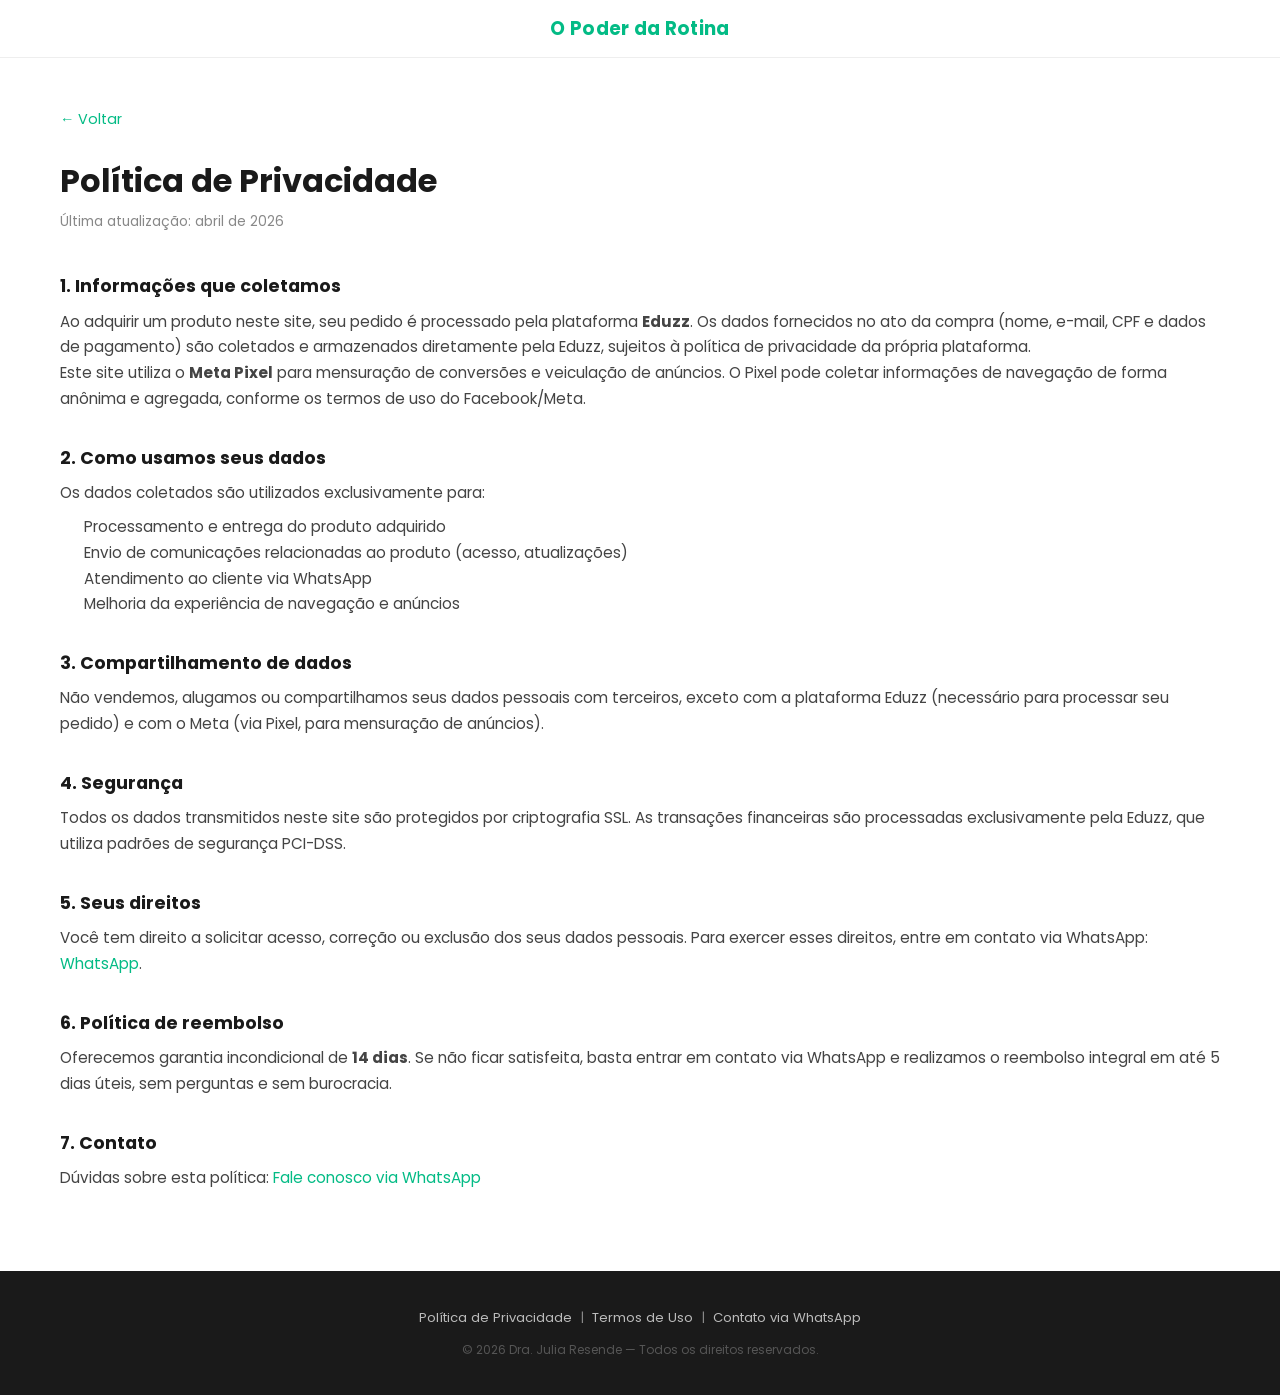
<file: politica-de-privacidade.html>
<!DOCTYPE html>
<html lang="pt-BR">
<head>
  <meta charset="UTF-8">
  <meta name="viewport" content="width=device-width, initial-scale=1.0">
  <title>Política de Privacidade — O Poder da Rotina</title>
  <link rel="icon" type="image/png" href="assets/favicon.png">
  <link rel="stylesheet" href="css/style.css">
</head>
<body>

  <header class="header">
    <div class="container header__inner">
      <span class="header__logo-text">O Poder da Rotina</span>
    </div>
  </header>

  <main>
    <section class="legal-page">
      <div class="container">
        <a href="index.html" class="legal-page__back">← Voltar</a>
        <h1 class="legal-page__title">Política de Privacidade</h1>
        <p class="legal-page__updated">Última atualização: abril de 2026</p>

        <div class="legal-page__body">

          <h2>1. Informações que coletamos</h2>
          <p>Ao adquirir um produto neste site, seu pedido é processado pela plataforma <strong>Eduzz</strong>. Os dados fornecidos no ato da compra (nome, e-mail, CPF e dados de pagamento) são coletados e armazenados diretamente pela Eduzz, sujeitos à política de privacidade da própria plataforma.</p>
          <p>Este site utiliza o <strong>Meta Pixel</strong> para mensuração de conversões e veiculação de anúncios. O Pixel pode coletar informações de navegação de forma anônima e agregada, conforme os termos de uso do Facebook/Meta.</p>

          <h2>2. Como usamos seus dados</h2>
          <p>Os dados coletados são utilizados exclusivamente para:</p>
          <ul>
            <li>Processamento e entrega do produto adquirido</li>
            <li>Envio de comunicações relacionadas ao produto (acesso, atualizações)</li>
            <li>Atendimento ao cliente via WhatsApp</li>
            <li>Melhoria da experiência de navegação e anúncios</li>
          </ul>

          <h2>3. Compartilhamento de dados</h2>
          <p>Não vendemos, alugamos ou compartilhamos seus dados pessoais com terceiros, exceto com a plataforma Eduzz (necessário para processar seu pedido) e com o Meta (via Pixel, para mensuração de anúncios).</p>

          <h2>4. Segurança</h2>
          <p>Todos os dados transmitidos neste site são protegidos por criptografia SSL. As transações financeiras são processadas exclusivamente pela Eduzz, que utiliza padrões de segurança PCI-DSS.</p>

          <h2>5. Seus direitos</h2>
          <p>Você tem direito a solicitar acesso, correção ou exclusão dos seus dados pessoais. Para exercer esses direitos, entre em contato via WhatsApp: <a href="https://wa.me/5537999996699">WhatsApp</a>.</p>

          <h2>6. Política de reembolso</h2>
          <p>Oferecemos garantia incondicional de <strong>14 dias</strong>. Se não ficar satisfeita, basta entrar em contato via WhatsApp e realizamos o reembolso integral em até 5 dias úteis, sem perguntas e sem burocracia.</p>

          <h2>7. Contato</h2>
          <p>Dúvidas sobre esta política: <a href="https://wa.me/5537999996699">Fale conosco via WhatsApp</a></p>

        </div>
      </div>
    </section>
  </main>

  <footer class="footer">
    <div class="container">
      <p class="footer__links">
        <a href="politica-de-privacidade.html">Política de Privacidade</a>
        &nbsp;|&nbsp;
        <a href="termos-de-uso.html">Termos de Uso</a>
        &nbsp;|&nbsp;
        <a href="https://wa.me/5537999996699" target="_blank" rel="noopener">Contato via WhatsApp</a>
      </p>
      <p class="footer__copy">© 2026 Dra. Julia Resende — Todos os direitos reservados.</p>
    </div>
  </footer>

</body>
</html>
</file>
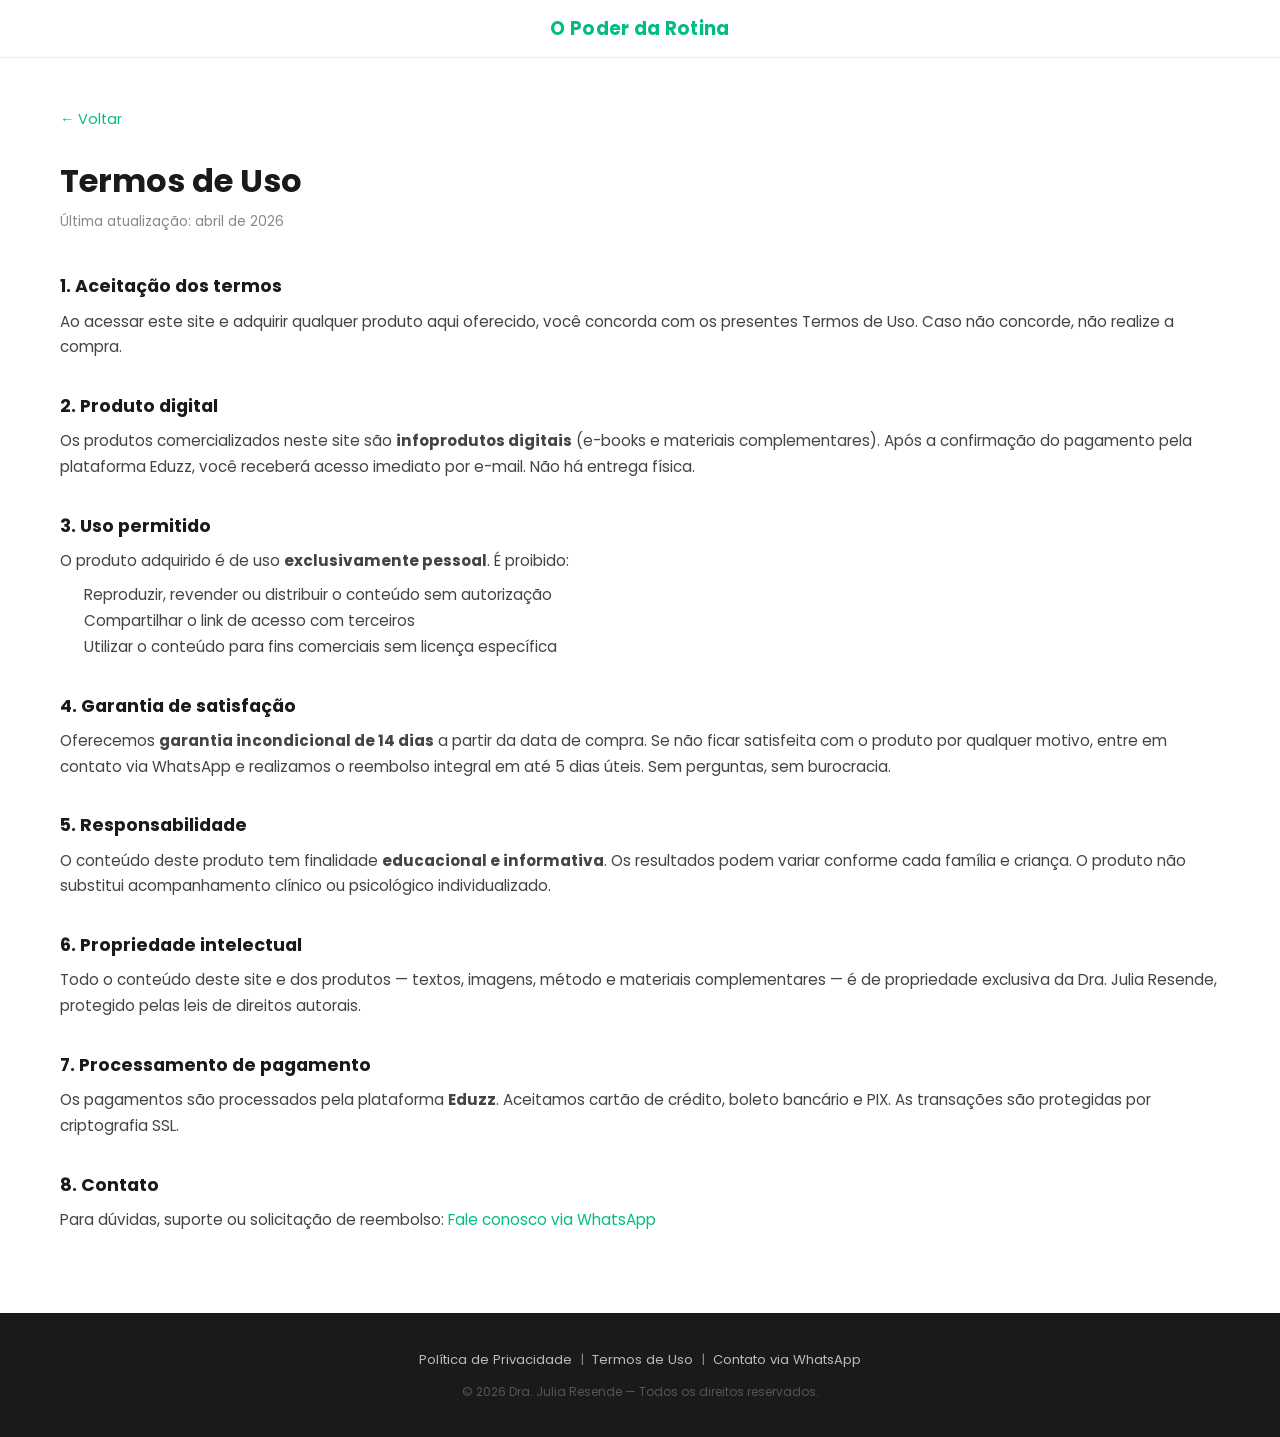
<file: termos-de-uso.html>
<!DOCTYPE html>
<html lang="pt-BR">
<head>
  <meta charset="UTF-8">
  <meta name="viewport" content="width=device-width, initial-scale=1.0">
  <title>Termos de Uso — O Poder da Rotina</title>
  <link rel="icon" type="image/png" href="assets/favicon.png">
  <link rel="stylesheet" href="css/style.css">
</head>
<body>

  <header class="header">
    <div class="container header__inner">
      <span class="header__logo-text">O Poder da Rotina</span>
    </div>
  </header>

  <main>
    <section class="legal-page">
      <div class="container">
        <a href="index.html" class="legal-page__back">← Voltar</a>
        <h1 class="legal-page__title">Termos de Uso</h1>
        <p class="legal-page__updated">Última atualização: abril de 2026</p>

        <div class="legal-page__body">

          <h2>1. Aceitação dos termos</h2>
          <p>Ao acessar este site e adquirir qualquer produto aqui oferecido, você concorda com os presentes Termos de Uso. Caso não concorde, não realize a compra.</p>

          <h2>2. Produto digital</h2>
          <p>Os produtos comercializados neste site são <strong>infoprodutos digitais</strong> (e-books e materiais complementares). Após a confirmação do pagamento pela plataforma Eduzz, você receberá acesso imediato por e-mail. Não há entrega física.</p>

          <h2>3. Uso permitido</h2>
          <p>O produto adquirido é de uso <strong>exclusivamente pessoal</strong>. É proibido:</p>
          <ul>
            <li>Reproduzir, revender ou distribuir o conteúdo sem autorização</li>
            <li>Compartilhar o link de acesso com terceiros</li>
            <li>Utilizar o conteúdo para fins comerciais sem licença específica</li>
          </ul>

          <h2>4. Garantia de satisfação</h2>
          <p>Oferecemos <strong>garantia incondicional de 14 dias</strong> a partir da data de compra. Se não ficar satisfeita com o produto por qualquer motivo, entre em contato via WhatsApp e realizamos o reembolso integral em até 5 dias úteis. Sem perguntas, sem burocracia.</p>

          <h2>5. Responsabilidade</h2>
          <p>O conteúdo deste produto tem finalidade <strong>educacional e informativa</strong>. Os resultados podem variar conforme cada família e criança. O produto não substitui acompanhamento clínico ou psicológico individualizado.</p>

          <h2>6. Propriedade intelectual</h2>
          <p>Todo o conteúdo deste site e dos produtos — textos, imagens, método e materiais complementares — é de propriedade exclusiva da Dra. Julia Resende, protegido pelas leis de direitos autorais.</p>

          <h2>7. Processamento de pagamento</h2>
          <p>Os pagamentos são processados pela plataforma <strong>Eduzz</strong>. Aceitamos cartão de crédito, boleto bancário e PIX. As transações são protegidas por criptografia SSL.</p>

          <h2>8. Contato</h2>
          <p>Para dúvidas, suporte ou solicitação de reembolso: <a href="https://wa.me/5537999996699">Fale conosco via WhatsApp</a></p>

        </div>
      </div>
    </section>
  </main>

  <footer class="footer">
    <div class="container">
      <p class="footer__links">
        <a href="politica-de-privacidade.html">Política de Privacidade</a>
        &nbsp;|&nbsp;
        <a href="termos-de-uso.html">Termos de Uso</a>
        &nbsp;|&nbsp;
        <a href="https://wa.me/5537999996699" target="_blank" rel="noopener">Contato via WhatsApp</a>
      </p>
      <p class="footer__copy">© 2026 Dra. Julia Resende — Todos os direitos reservados.</p>
    </div>
  </footer>

</body>
</html>
</file>
<file: css/style.css>
/* ============================================================
   O Poder da Rotina — Dra. Julia Resende
   CSS Mobile-First | v2.0 (revisado)
   ============================================================ */

/* ------------------------------------------------------------
   1. RESET + VARIABLES
   ------------------------------------------------------------ */
*, *::before, *::after {
  box-sizing: border-box;
  margin: 0;
  padding: 0;
}

:root {
  --verde: #03bb85;
  --verde-escuro: #029e70;
  --verde-claro: #f0fdf9;
  --verde-borda: #b2f0de;
  --branco: #ffffff;
  --texto: #1a1a1a;
  --texto-sec: #555555;
  --texto-claro: #999999;
  --fundo: #f7f7f7;
  --sombra: 0 2px 16px rgba(0,0,0,0.07);
  --sombra-card: 0 6px 28px rgba(0,0,0,0.10);
  --sombra-combo: 0 8px 40px rgba(3,187,133,0.22);
  --fonte: 'Poppins', sans-serif;
  --raio: 12px;
  --raio-lg: 20px;
}

html { scroll-behavior: smooth; }

body {
  font-family: var(--fonte);
  font-size: 16px;
  line-height: 1.6;
  color: var(--texto);
  background: var(--branco);
  overflow-x: hidden;
}

img { max-width: 100%; height: auto; display: block; }
a { color: inherit; text-decoration: none; }
ul, ol { list-style: none; }
button { cursor: pointer; font-family: var(--fonte); border: none; background: none; }

/* ------------------------------------------------------------
   2. FONTES
   ------------------------------------------------------------ */
@font-face {
  font-family: 'Poppins';
  src: url('../assets/fonts/Poppins-Regular.ttf') format('truetype');
  font-weight: 400; font-display: swap;
}
@font-face {
  font-family: 'Poppins';
  src: url('../assets/fonts/Poppins-SemiBold.ttf') format('truetype');
  font-weight: 600; font-display: swap;
}
@font-face {
  font-family: 'Poppins';
  src: url('../assets/fonts/Poppins-Bold.ttf') format('truetype');
  font-weight: 700; font-display: swap;
}

/* ------------------------------------------------------------
   3. UTILITÁRIOS
   ------------------------------------------------------------ */
.container {
  width: 100%;
  max-width: 1200px;
  margin: 0 auto;
  padding: 0 20px;
}

.section__title {
  font-size: 1.65rem;
  font-weight: 700;
  color: var(--texto);
  text-align: center;
  margin-bottom: 12px;
  line-height: 1.3;
}

.section__subtitle {
  font-size: 1rem;
  color: var(--texto-sec);
  text-align: center;
  margin-bottom: 40px;
}

/* ------------------------------------------------------------
   4. BOTÕES
   ------------------------------------------------------------ */
.btn {
  display: inline-block;
  padding: 15px 28px;
  border-radius: 50px;
  font-weight: 700;
  font-size: 0.92rem;
  text-align: center;
  letter-spacing: 0.4px;
  transition: transform 0.25s, box-shadow 0.25s, background 0.25s;
}

.btn--primary {
  background: var(--verde);
  color: var(--branco);
  box-shadow: 0 4px 18px rgba(3,187,133,0.38);
}
.btn--primary:hover {
  background: var(--verde-escuro);
  transform: translateY(-2px);
  box-shadow: 0 6px 22px rgba(3,187,133,0.48);
}

.btn--secondary {
  background: transparent;
  color: var(--texto-sec);
  border: 2px solid #ddd;
  font-size: 0.88rem;
}
.btn--secondary:hover {
  border-color: var(--verde);
  color: var(--verde);
}

.btn--large  { padding: 18px 36px; font-size: 1rem; }
.btn--full   { width: 100%; }

/* ------------------------------------------------------------
   5. HEADER
   ------------------------------------------------------------ */
.header {
  background: var(--branco);
  border-bottom: 1px solid #eee;
  padding: 14px 0;
  position: sticky;
  top: 0;
  z-index: 100;
}

.header__inner {
  display: flex;
  justify-content: center;
}

.header__logo-text {
  font-size: 1.15rem;
  font-weight: 700;
  color: var(--verde);
  letter-spacing: 0.3px;
}

/* ------------------------------------------------------------
   6. HERO
   ------------------------------------------------------------ */
.hero {
  background: linear-gradient(140deg, var(--verde-claro) 0%, #ffffff 60%);
  padding: 48px 0 0;
  overflow: hidden;
}

.hero__content {
  display: flex;
  flex-direction: column;
  align-items: center;
}

.hero__text {
  text-align: center;
  padding-bottom: 36px;
  width: 100%;
}

.hero__tag {
  display: inline-block;
  font-size: 0.78rem;
  font-weight: 600;
  color: var(--verde);
  background: var(--verde-claro);
  border: 1px solid var(--verde-borda);
  border-radius: 50px;
  padding: 5px 16px;
  margin-bottom: 20px;
  letter-spacing: 0.3px;
}

.hero__headline {
  font-size: 1.8rem;
  font-weight: 700;
  color: var(--texto);
  line-height: 1.25;
  margin-bottom: 16px;
}

.hero__subheadline {
  font-size: 0.97rem;
  color: var(--texto-sec);
  line-height: 1.7;
  margin-bottom: 28px;
  max-width: 500px;
  margin-left: auto;
  margin-right: auto;
}

.hero__trust {
  display: flex;
  flex-wrap: wrap;
  justify-content: center;
  gap: 8px 12px;
  margin-top: 18px;
}

.hero__trust span {
  font-size: 0.78rem;
  color: var(--texto-sec);
  padding: 4px 12px;
  background: var(--branco);
  border: 1px solid var(--verde-borda);
  border-radius: 50px;
  white-space: nowrap;
}

/* Imagem do hero */
.hero__image {
  width: 100%;
  display: flex;
  justify-content: center;
}

.hero__photo {
  width: 85%;
  max-width: 320px;
  display: block;
}

/* ------------------------------------------------------------
   7. DOR
   ------------------------------------------------------------ */
.dor {
  padding: 60px 0;
  background: var(--fundo);
}

.dor .section__title { margin-bottom: 32px; }

.dor__list {
  display: flex;
  flex-direction: column;
  gap: 0;
  margin-bottom: 36px;
  counter-reset: dor-counter;
}

.dor__item {
  display: flex;
  align-items: flex-start;
  gap: 16px;
  padding: 18px 0;
  border-bottom: 1px solid #ebebeb;
  position: relative;
  counter-increment: dor-counter;
}

.dor__item:last-child { border-bottom: none; }

.dor__item::before {
  content: counter(dor-counter, decimal-leading-zero);
  min-width: 36px;
  height: 36px;
  background: var(--verde-claro);
  color: var(--verde);
  border: 1.5px solid var(--verde-borda);
  border-radius: 8px;
  font-size: 0.75rem;
  font-weight: 700;
  display: flex;
  align-items: center;
  justify-content: center;
  flex-shrink: 0;
  margin-top: 2px;
}

.dor__item p {
  font-size: 0.95rem;
  color: var(--texto-sec);
  line-height: 1.65;
  padding-top: 6px;
}

.dor__transition {
  text-align: center;
  font-size: 1.05rem;
  color: var(--texto);
  background: var(--verde-claro);
  border-left: 4px solid var(--verde);
  padding: 20px 24px;
  border-radius: 0 var(--raio) var(--raio) 0;
  line-height: 1.65;
}

/* ------------------------------------------------------------
   8. SOLUÇÃO
   ------------------------------------------------------------ */
.solucao {
  padding: 60px 0;
  background: var(--branco);
}

.solucao .section__title { margin-bottom: 8px; }

.solucao__inner {
  display: flex;
  flex-direction: column;
  gap: 40px;
  align-items: center;
  margin-bottom: 48px;
}

.solucao__benefits {
  display: flex;
  flex-direction: column;
  gap: 18px;
  width: 100%;
}

.solucao__benefit {
  display: flex;
  align-items: flex-start;
  gap: 14px;
  padding: 18px 20px;
  background: var(--verde-claro);
  border: 1px solid var(--verde-borda);
  border-radius: var(--raio);
}

.benefit__dot {
  width: 10px;
  height: 10px;
  min-width: 10px;
  background: var(--verde);
  border-radius: 50%;
  margin-top: 6px;
}

.solucao__benefit strong {
  display: block;
  font-size: 0.98rem;
  font-weight: 700;
  color: var(--texto);
  margin-bottom: 3px;
}

.solucao__benefit p {
  font-size: 0.88rem;
  color: var(--texto-sec);
}

/* Ebook flutuante */
.solucao__ebook {
  display: flex;
  justify-content: center;
  align-items: center;
}

.ebook-float {
  width: 200px;
  filter: drop-shadow(0 12px 28px rgba(0,0,0,0.22));
}

@keyframes float {
  0%   { transform: translateY(0px); }
  50%  { transform: translateY(-18px); }
  100% { transform: translateY(0px); }
}

.ebook-float.floating {
  animation: float 3.2s ease-in-out infinite;
}

/* Stats */
.solucao__stats {
  display: grid;
  grid-template-columns: repeat(2, 1fr);
  gap: 16px;
  margin-bottom: 40px;
}

.stat {
  text-align: center;
  padding: 24px 12px;
  background: var(--verde);
  border-radius: var(--raio);
  color: var(--branco);
}

.stat__number {
  display: block;
  font-size: 2.1rem;
  font-weight: 700;
  line-height: 1.2;
}

.stat__label {
  font-size: 0.78rem;
  opacity: 0.9;
  margin-top: 4px;
}

/* Mecanismo neurológico */
.solucao__mecanismo {
  font-size: 0.95rem;
  color: var(--texto-sec);
  line-height: 1.8;
  background: var(--verde-claro);
  border-left: 4px solid var(--verde);
  padding: 18px 22px;
  border-radius: 0 var(--raio) var(--raio) 0;
  margin-bottom: 32px;
}

/* Quote */
.solucao__quote {
  background: var(--verde-claro);
  border-left: 4px solid var(--verde);
  padding: 22px 24px;
  border-radius: 0 var(--raio) var(--raio) 0;
}

.solucao__quote p {
  font-size: 0.95rem;
  color: var(--texto-sec);
  font-style: italic;
  line-height: 1.7;
  margin-bottom: 10px;
}

.solucao__quote cite {
  font-size: 0.9rem;
  font-weight: 700;
  color: var(--verde);
  font-style: normal;
}

/* ------------------------------------------------------------
   9. PRODUTOS
   ------------------------------------------------------------ */
.produtos {
  padding: 60px 0;
  background: var(--fundo);
}

.produtos .section__title { margin-bottom: 36px; }

.produtos__cards {
  display: flex;
  flex-direction: column;
  align-items: center;
  gap: 32px;
}

/* Card base */
.card {
  width: 100%;
  max-width: 480px;
  background: var(--branco);
  border-radius: var(--raio-lg);
  position: relative;
}

/* E-book — neutro */
.card--ebook {
  border: 1px solid #e0e0e0;
  box-shadow: var(--sombra);
  padding: 28px 24px;
}

/* Combo — destaque */
.card--combo {
  border: 2px solid var(--verde);
  box-shadow: var(--sombra-combo);
  padding: 36px 24px 28px;
  margin-top: 16px;
}

.card__badge {
  position: absolute;
  top: -16px;
  left: 50%;
  transform: translateX(-50%);
  background: var(--verde);
  color: var(--branco);
  font-size: 0.78rem;
  font-weight: 700;
  padding: 6px 22px;
  border-radius: 50px;
  white-space: nowrap;
  letter-spacing: 1px;
}

.card__header { margin-bottom: 14px; }

.card__title {
  font-size: 1.25rem;
  font-weight: 700;
  color: var(--texto);
  margin-bottom: 4px;
}

.card__subtitle {
  font-size: 0.85rem;
  color: var(--texto-sec);
}

.card__description {
  font-size: 0.9rem;
  color: var(--texto-sec);
  margin-bottom: 18px;
  line-height: 1.6;
}

/* Preço centralizado */
.card__price {
  display: flex;
  flex-direction: column;
  align-items: center;
  margin-bottom: 20px;
  gap: 2px;
}

.price__original {
  font-size: 0.88rem;
  color: var(--texto-claro);
}

.price__current {
  font-size: 2.6rem;
  font-weight: 700;
  color: var(--verde);
  line-height: 1.1;
}

/* Lista de inclusos — sem emoji */
.card__includes {
  display: flex;
  flex-direction: column;
  gap: 7px;
  margin-bottom: 18px;
  padding-left: 4px;
}

.card__includes li {
  font-size: 0.88rem;
  color: var(--texto-sec);
  padding-left: 14px;
  position: relative;
}

.card__includes li::before {
  content: '–';
  position: absolute;
  left: 0;
  color: var(--verde);
  font-weight: 700;
}

/* Bônus dentro do Combo */
.combo__bonus {
  margin-top: 22px;
  padding-top: 22px;
  border-top: 1px solid var(--verde-borda);
}

.combo__bonus-title {
  font-size: 0.92rem;
  font-weight: 700;
  color: var(--texto);
  margin-bottom: 14px;
}

.bonus__list {
  display: flex;
  flex-direction: column;
  gap: 12px;
}

.bonus__list li {
  display: flex;
  align-items: flex-start;
  gap: 12px;
  padding: 12px 14px;
  background: var(--verde-claro);
  border-radius: var(--raio);
  border: 1px solid var(--verde-borda);
}

.bonus__num {
  min-width: 28px;
  height: 28px;
  background: var(--verde);
  color: var(--branco);
  border-radius: 50%;
  font-size: 0.72rem;
  font-weight: 700;
  display: flex;
  align-items: center;
  justify-content: center;
  flex-shrink: 0;
  margin-top: 1px;
}

.bonus__list strong {
  display: block;
  font-size: 0.88rem;
  font-weight: 700;
  color: var(--texto);
  margin-bottom: 2px;
}

.bonus__list p {
  font-size: 0.8rem;
  color: var(--texto-sec);
  line-height: 1.5;
}

.card__urgency {
  font-size: 0.82rem;
  font-weight: 600;
  color: #c0392b;
  text-align: center;
  margin-top: 18px;
  text-transform: uppercase;
  letter-spacing: 0.5px;
}

.card__footer { margin-top: 18px; }

.card__savings {
  font-size: 0.75rem;
  color: var(--texto-claro);
  text-align: center;
  margin-top: 8px;
}

/* ------------------------------------------------------------
   10. AUTORIDADE
   ------------------------------------------------------------ */
.autoridade {
  padding: 60px 0;
  background: var(--branco);
}

.autoridade__content {
  display: flex;
  flex-direction: column;
  gap: 32px;
}

.credentials__list {
  background: var(--verde-claro);
  border: 1px solid var(--verde-borda);
  border-radius: var(--raio);
  padding: 24px 24px 24px 44px;
  display: flex;
  flex-direction: column;
  gap: 10px;
  list-style: disc;
}

.credentials__list li {
  font-size: 0.9rem;
  color: var(--texto);
  font-weight: 500;
}

.autoridade__bio p {
  font-size: 0.95rem;
  color: var(--texto-sec);
  margin-bottom: 14px;
  line-height: 1.75;
}

.autoridade__quote {
  background: var(--verde-claro);
  border-left: 4px solid var(--verde);
  padding: 18px 22px;
  border-radius: 0 var(--raio) var(--raio) 0;
  margin-top: 4px;
}

.autoridade__quote p {
  font-size: 0.95rem;
  font-style: italic;
  color: var(--texto-sec);
  margin-bottom: 8px;
}

.autoridade__quote cite {
  font-size: 0.88rem;
  font-weight: 700;
  color: var(--verde);
  font-style: normal;
}

/* ------------------------------------------------------------
   11. DEPOIMENTOS
   ------------------------------------------------------------ */
.depoimentos {
  padding: 60px 0;
  background: var(--fundo);
}

.depoimentos__grid {
  display: flex;
  flex-direction: column;
  gap: 20px;
  margin-top: 36px;
}

.depoimento {
  background: var(--branco);
  border-radius: var(--raio);
  padding: 24px;
  box-shadow: var(--sombra);
  border-top: 3px solid var(--verde);
}

.depoimento__stars {
  font-size: 1rem;
  color: #f0a500;
  margin-bottom: 12px;
  letter-spacing: 2px;
}

.depoimento__text p {
  font-size: 0.93rem;
  color: var(--texto-sec);
  font-style: italic;
  line-height: 1.7;
  margin-bottom: 16px;
}

.depoimento__author {
  display: flex;
  flex-direction: column;
  gap: 2px;
}

.depoimento__author strong {
  font-size: 0.95rem;
  font-weight: 700;
  color: var(--texto);
}

.depoimento__author span {
  font-size: 0.8rem;
  color: var(--texto-claro);
}

/* ------------------------------------------------------------
   12. GARANTIA — SELO ESTILO MEDALHA
   ------------------------------------------------------------ */
.garantia {
  padding: 60px 0;
  background: var(--branco);
}

.garantia__content {
  display: flex;
  flex-direction: column;
  align-items: center;
  gap: 36px;
  text-align: center;
}

/* Selo badge */
.garantia__selo {
  width: 200px;
  height: 200px;
  border-radius: 50%;
  background: linear-gradient(135deg, #f5e070 0%, #c8a227 50%, #e8c44a 100%);
  box-shadow: 0 6px 28px rgba(200,162,39,0.5);
  display: flex;
  align-items: center;
  justify-content: center;
  flex-shrink: 0;
}

.selo__estrela { display: none; }

.selo__inner {
  width: 148px;
  height: 148px;
  background: radial-gradient(circle at 38% 32%, #1e1e1e 0%, #0d0d0d 100%);
  border-radius: 50%;
  display: flex;
  flex-direction: column;
  align-items: center;
  justify-content: center;
  gap: 0;
  border: 3px solid rgba(200,162,39,0.5);
}

.selo__top {
  font-size: 0.65rem;
  font-weight: 700;
  color: #e8c44a;
  letter-spacing: 2.5px;
  text-transform: uppercase;
}

.selo__num {
  font-size: 2.6rem;
  font-weight: 700;
  color: #e8c44a;
  line-height: 1;
}

.selo__mid {
  font-size: 0.72rem;
  font-weight: 600;
  color: #e8c44a;
  letter-spacing: 2px;
  text-transform: uppercase;
}

.selo__bottom {
  font-size: 0.62rem;
  font-weight: 700;
  background: #c0392b;
  color: #fff;
  padding: 3px 10px;
  border-radius: 3px;
  letter-spacing: 1px;
  margin-top: 5px;
}

@keyframes float-selo {
  0%   { transform: translateY(0px); }
  50%  { transform: translateY(-14px); }
  100% { transform: translateY(0px); }
}

.garantia__selo.floating {
  animation: float-selo 3.6s ease-in-out infinite;
}

.garantia__title {
  font-size: 1.6rem;
  font-weight: 700;
  color: var(--texto);
  margin-bottom: 8px;
  text-align: center;
}

.garantia__subtitle {
  font-size: 1rem;
  color: var(--verde);
  font-weight: 600;
  margin-bottom: 16px;
  text-align: center;
}

.garantia__text p {
  font-size: 0.95rem;
  color: var(--texto-sec);
  margin-bottom: 22px;
  line-height: 1.8;
  text-align: center;
}

.garantia__items {
  display: flex;
  flex-direction: column;
  gap: 10px;
  text-align: center;
  align-items: center;
}

.garantia__items li {
  font-size: 0.9rem;
  color: var(--texto-sec);
  padding: 6px 20px;
  background: var(--verde-claro);
  border: 1px solid var(--verde-borda);
  border-radius: 50px;
  font-weight: 500;
}

/* ------------------------------------------------------------
   13. FAQ
   ------------------------------------------------------------ */
.faq {
  padding: 60px 0;
  background: var(--fundo);
}

.faq .section__title { margin-bottom: 36px; }

.faq__list {
  display: flex;
  flex-direction: column;
  gap: 12px;
}

.faq__item {
  background: var(--branco);
  border-radius: var(--raio);
  border: 1px solid #e8e8e8;
  overflow: hidden;
}

.faq__question {
  width: 100%;
  display: flex;
  justify-content: space-between;
  align-items: center;
  gap: 12px;
  padding: 20px 24px;
  font-size: 0.95rem;
  font-weight: 600;
  color: var(--texto);
  text-align: left;
  transition: background 0.25s;
}

.faq__question:hover { background: var(--verde-claro); }

.faq__question[aria-expanded="true"] {
  color: var(--verde);
  background: var(--verde-claro);
}

.faq__arrow {
  font-size: 0.72rem;
  flex-shrink: 0;
  color: var(--verde);
  transition: transform 0.3s;
}

.faq__question[aria-expanded="true"] .faq__arrow {
  transform: rotate(180deg);
}

.faq__answer {
  max-height: 0;
  overflow: hidden;
  transition: max-height 0.35s ease;
}

.faq__answer p {
  padding: 0 24px 20px;
  font-size: 0.9rem;
  color: var(--texto-sec);
  line-height: 1.75;
}

/* ------------------------------------------------------------
   14. CTA FINAL
   ------------------------------------------------------------ */
.cta-final {
  padding: 72px 0;
  background: linear-gradient(140deg, var(--verde-claro) 0%, var(--branco) 100%);
}

.cta-final__title {
  font-size: 1.65rem;
  font-weight: 700;
  color: var(--texto);
  text-align: center;
  margin-bottom: 12px;
  line-height: 1.3;
}

.cta-final__subtitle {
  font-size: 0.95rem;
  color: var(--texto-sec);
  text-align: center;
  margin-bottom: 36px;
}

/* Countdown */
.countdown {
  text-align: center;
  padding: 22px 28px;
  background: var(--verde);
  border-radius: var(--raio);
  color: var(--branco);
  margin-bottom: 36px;
}

.countdown__label {
  font-size: 0.88rem;
  margin-bottom: 8px;
  opacity: 0.9;
}

.countdown-display {
  font-size: 3rem;
  font-weight: 700;
  letter-spacing: 4px;
  line-height: 1;
}

/* Countdown versão hero — compacto, centralizado */
.countdown--hero {
  display: flex;
  flex-direction: row;
  align-items: center;
  justify-content: center;
  gap: 10px;
  padding: 10px 18px;
  margin: 16px auto;
  border-radius: 6px;
  background: var(--verde);
  color: #fff;
  width: fit-content;
  text-align: left;
}

.countdown--hero .countdown__label {
  font-size: 0.8rem;
  margin-bottom: 0;
  opacity: 0.9;
}

.countdown--hero .countdown-display {
  font-size: 1.15rem;
  letter-spacing: 2px;
  font-weight: 700;
}

/* Cards finais alinhados na mesma base */
.produtos__cards--final {
  align-items: stretch;
}

.produtos__cards--final .card--ebook,
.produtos__cards--final .card--combo {
  display: flex;
  flex-direction: column;
  justify-content: space-between;
  margin-top: 0;
}

.produtos__cards--final .card--combo {
  margin-top: 16px;
}

.cta-final__trust {
  text-align: center;
  font-size: 0.85rem;
  color: var(--texto-sec);
  margin-top: 28px;
  line-height: 2;
}

/* ------------------------------------------------------------
   15. FOOTER
   ------------------------------------------------------------ */
.footer {
  background: #1a1a1a;
  color: #888;
  padding: 36px 0;
  text-align: center;
}

.footer__disclaimer {
  font-size: 0.75rem;
  line-height: 1.75;
  margin-bottom: 16px;
  max-width: 640px;
  margin-left: auto;
  margin-right: auto;
}

.footer__links {
  font-size: 0.82rem;
  margin-bottom: 12px;
}

.footer__links a {
  color: #bbb;
  transition: color 0.25s;
}

.footer__links a:hover { color: var(--verde); }

.footer__copy {
  font-size: 0.75rem;
  color: #555;
}

/* ------------------------------------------------------------
   16. BOTÃO WHATSAPP
   ------------------------------------------------------------ */
.whatsapp-btn {
  position: fixed;
  bottom: 24px;
  right: 24px;
  z-index: 999;
  background: #25d366;
  color: #fff;
  width: 56px;
  height: 56px;
  border-radius: 50%;
  display: flex;
  align-items: center;
  justify-content: center;
  box-shadow: 0 4px 20px rgba(37,211,102,0.5);
  opacity: 0;
  pointer-events: none;
  transition: opacity 0.3s, transform 0.3s;
}

.whatsapp-btn.visible { opacity: 1; pointer-events: auto; }
.whatsapp-btn:hover   { transform: scale(1.1); }

/* ------------------------------------------------------------
   16B. NOVAS SEÇÕES — Antes/Depois, Para Quem É, Comparação, Value Stack
   ------------------------------------------------------------ */

/* Antes e Depois */
.antes-depois { padding: 60px 0; background: var(--fundo); }
.antes-depois__grid {
  display: flex;
  flex-direction: column;
  gap: 24px;
  margin-top: 32px;
}
.antes-depois__col {
  background: var(--branco);
  border-radius: var(--raio-lg);
  padding: 28px 24px;
  box-shadow: var(--sombra);
}
.antes-depois__col--depois { border-top: 4px solid var(--verde); }
.antes-depois__col--antes { border-top: 4px solid #e0e0e0; }
.antes-depois__label {
  font-size: 0.75rem;
  font-weight: 700;
  letter-spacing: 0.12em;
  text-transform: uppercase;
  margin-bottom: 16px;
}
.antes-depois__col--antes .antes-depois__label { color: var(--texto-claro); }
.antes-depois__col--depois .antes-depois__label { color: var(--verde); }
.antes-depois__col p { color: var(--texto-sec); line-height: 1.7; margin-bottom: 12px; }
.antes-depois__col p:last-child { margin-bottom: 0; }

/* Para Quem É */
.para-quem { padding: 60px 0; background: var(--branco); }
.para-quem__grid {
  display: flex;
  flex-direction: column;
  gap: 24px;
  margin-top: 32px;
}
.para-quem__col {
  border-radius: var(--raio-lg);
  padding: 28px 24px;
}
.para-quem__col--sim { background: var(--verde-claro); border: 1px solid var(--verde-borda); }
.para-quem__col--nao { background: #f9f9f9; border: 1px solid #e0e0e0; }
.para-quem__label {
  font-size: 0.8rem;
  font-weight: 700;
  letter-spacing: 0.1em;
  text-transform: uppercase;
  margin-bottom: 16px;
}
.para-quem__label--sim { color: var(--verde-escuro); }
.para-quem__label--nao { color: var(--texto-claro); }
.para-quem__list { list-style: none; padding: 0; }
.para-quem__list li {
  padding: 8px 0 8px 24px;
  position: relative;
  color: var(--texto-sec);
  line-height: 1.6;
  border-bottom: 1px solid rgba(0,0,0,0.05);
}
.para-quem__list li:last-child { border-bottom: none; }
.para-quem__col--sim .para-quem__list li::before {
  content: "✓";
  position: absolute;
  left: 0;
  color: var(--verde);
  font-weight: 700;
}
.para-quem__col--nao .para-quem__list li::before {
  content: "×";
  position: absolute;
  left: 0;
  color: var(--texto-claro);
  font-weight: 700;
}
.para-quem__rodape {
  text-align: center;
  color: var(--texto-sec);
  margin-top: 28px;
  font-size: 0.95rem;
}

/* Comparação R$10 vs R$27 */
.comparacao { padding: 60px 0; background: var(--fundo); }
.comparacao__grid {
  display: flex;
  flex-direction: column;
  gap: 20px;
  margin-top: 32px;
}
.comparacao__opcao {
  background: var(--branco);
  border-radius: var(--raio-lg);
  padding: 28px 24px;
  box-shadow: var(--sombra);
  position: relative;
}
.comparacao__opcao--combo {
  border: 2px solid var(--verde);
  box-shadow: var(--sombra-combo);
}
.comparacao__badge {
  display: inline-block;
  background: var(--verde);
  color: var(--branco);
  font-size: 0.7rem;
  font-weight: 700;
  letter-spacing: 0.1em;
  text-transform: uppercase;
  padding: 4px 12px;
  border-radius: 20px;
  margin-bottom: 12px;
}
.comparacao__tag {
  font-size: 0.8rem;
  font-weight: 600;
  color: var(--texto-claro);
  text-transform: uppercase;
  letter-spacing: 0.08em;
  margin-bottom: 8px;
}
.comparacao__preco {
  font-size: 2rem;
  font-weight: 800;
  color: var(--verde);
  margin-bottom: 12px;
}
.comparacao__preco s { color: var(--texto-claro); font-size: 1.2rem; margin-right: 8px; }
.comparacao__nome { font-weight: 600; color: var(--texto); margin-bottom: 12px; }
.comparacao__lista { list-style: none; padding: 0; margin-bottom: 16px; }
.comparacao__lista li {
  padding: 6px 0;
  color: var(--texto-sec);
  font-size: 0.9rem;
  border-bottom: 1px solid rgba(0,0,0,0.05);
}
.comparacao__lista li:last-child { border-bottom: none; }
.comparacao__lista em { color: var(--texto-claro); font-size: 0.85rem; }
.comparacao__descricao { color: var(--texto-sec); margin-bottom: 20px; line-height: 1.6; }
.comparacao__destaque {
  font-weight: 700;
  color: var(--verde-escuro);
  margin-bottom: 20px;
  font-size: 1rem;
}
.comparacao__rodape {
  text-align: center;
  color: var(--texto-sec);
  margin-top: 24px;
  font-size: 0.9rem;
}

/* Value Stack */
.value-stack { padding: 60px 0; background: var(--branco); }
.value-stack__intro {
  color: var(--texto-sec);
  line-height: 1.7;
  margin-top: 16px;
  margin-bottom: 40px;
  max-width: 680px;
  margin-left: auto;
  margin-right: auto;
  text-align: center;
}
.value-stack__bonus-list { display: flex; flex-direction: column; gap: 20px; margin-bottom: 48px; }
.value-stack__item {
  background: var(--fundo);
  border-radius: var(--raio-lg);
  padding: 24px 20px;
  border-left: 4px solid var(--verde);
}
.value-stack__item-header {
  display: flex;
  justify-content: space-between;
  align-items: flex-start;
  gap: 12px;
  margin-bottom: 10px;
  flex-wrap: wrap;
}
.value-stack__num {
  font-size: 0.75rem;
  font-weight: 700;
  text-transform: uppercase;
  letter-spacing: 0.1em;
  color: var(--verde);
}
.value-stack__valor {
  font-size: 0.8rem;
  color: var(--texto-claro);
  font-style: italic;
}
.value-stack__titulo {
  font-size: 1rem;
  font-weight: 700;
  color: var(--texto);
  margin-bottom: 10px;
}
.value-stack__item p {
  color: var(--texto-sec);
  line-height: 1.65;
  font-size: 0.93rem;
  margin-bottom: 8px;
}
.value-stack__item p:last-child { margin-bottom: 0; }

/* Tabela do Stack */
.value-stack__tabela {
  background: var(--verde-claro);
  border: 1px solid var(--verde-borda);
  border-radius: var(--raio-lg);
  padding: 32px 24px;
  text-align: center;
}
.value-stack__tabela-titulo {
  font-size: 1.1rem;
  font-weight: 700;
  color: var(--texto);
  margin-bottom: 20px;
}
.stack__table {
  width: 100%;
  border-collapse: collapse;
  margin-bottom: 20px;
}
.stack__table td {
  padding: 10px 8px;
  border-bottom: 1px solid var(--verde-borda);
  color: var(--texto-sec);
  font-size: 0.9rem;
  text-align: left;
}
.stack__table td:last-child { text-align: right; font-weight: 600; color: var(--texto); }
.stack__table-total td {
  border-bottom: 2px solid var(--verde);
  color: var(--texto);
  font-size: 1rem;
  padding-top: 14px;
}
.stack__table-preco td {
  font-size: 1.3rem;
  color: var(--verde);
  border-bottom: none;
  padding-top: 12px;
}
.value-stack__rodape {
  color: var(--texto-sec);
  font-size: 0.9rem;
  line-height: 1.7;
  margin-bottom: 24px;
}
.value-stack__cta { margin-top: 8px; }

/* ------------------------------------------------------------
   17. ACESSIBILIDADE
   ------------------------------------------------------------ */
@media (prefers-reduced-motion: reduce) {
  *, *::before, *::after {
    animation-duration: 0.01ms !important;
    transition-duration: 0.01ms !important;
  }
  .ebook-float.floating { animation: none !important; }
}

/* ============================================================
   18. TABLET — 768px
   ============================================================ */
@media (min-width: 768px) {

  .section__title { font-size: 2rem; }

  /* Hero */
  .hero { padding: 60px 0 0; }
  .hero__headline { font-size: 2.1rem; }
  .hero__photo { max-width: 380px; }

  /* Dor */
  .dor__list {
    display: grid;
    grid-template-columns: repeat(2, 1fr);
    column-gap: 48px;
  }

  /* Solução */
  .solucao__inner {
    flex-direction: row;
    align-items: center;
  }
  .solucao__benefits { flex: 1; }
  .solucao__ebook    { flex-shrink: 0; }
  .ebook-float       { width: 220px; }

  .solucao__stats {
    grid-template-columns: repeat(4, 1fr);
  }

  /* Produtos */
  .produtos__cards {
    flex-direction: row;
    align-items: flex-start;
    justify-content: center;
    flex-wrap: wrap;
  }
  .card { max-width: 380px; }
  .card--combo { margin-top: 0; }

  /* Autoridade */
  .autoridade__content {
    flex-direction: row;
    align-items: flex-start;
  }
  .credentials__list { min-width: 260px; }

  /* Depoimentos */
  .depoimentos__grid {
    display: grid;
    grid-template-columns: repeat(2, 1fr);
  }

  /* Garantia */
  .garantia__content {
    flex-direction: row;
    text-align: left;
    align-items: center;
  }
  .garantia__items {
    display: grid;
    grid-template-columns: 1fr 1fr;
    gap: 10px;
  }

  /* CTA Final */
  .cta-final__title    { font-size: 2rem; }
  .countdown-display   { font-size: 3.6rem; }

  /* Novas seções — tablet */
  .antes-depois__grid { flex-direction: row; }
  .antes-depois__col { flex: 1; }
  .para-quem__grid { flex-direction: row; }
  .para-quem__col { flex: 1; }
  .comparacao__grid { flex-direction: row; align-items: stretch; }
  .comparacao__opcao { flex: 1; }
  .value-stack__bonus-list { display: grid; grid-template-columns: 1fr 1fr; }
  .stack__table td { font-size: 1rem; }

  .produtos__cards--final {
    flex-direction: row;
    align-items: stretch;
    justify-content: center;
  }
  .produtos__cards--final .card { flex: 1; max-width: 360px; }
  .produtos__cards--final .card--combo { margin-top: 0; }
}

/* ============================================================
   19. DESKTOP — 1280px
   ============================================================ */
@media (min-width: 1280px) {

  .section__title { font-size: 2.4rem; }

  /* Hero — layout clássico LP: texto esquerda, foto direita */
  .hero {
    padding: 80px 0 0;
    min-height: 620px;
  }
  .hero__content {
    flex-direction: row;
    align-items: flex-end;
  }
  .hero__text {
    text-align: left;
    flex: 1;
    padding-bottom: 80px;
    padding-right: 48px;
  }
  .hero__tag { margin-bottom: 20px; }
  .hero__headline { font-size: 2.4rem; }
  .hero__subheadline {
    margin-left: 0;
    margin-right: 0;
    max-width: 480px;
    margin-bottom: 52px;
  }
  .hero__text .btn--large {
    display: block;
    width: fit-content;
    margin: 0 auto;
  }
  .hero__trust {
    justify-content: flex-start;
    margin-top: 52px;
  }
  .hero__image {
    flex: 0 0 44%;
    justify-content: flex-end;
    align-self: flex-start;
    margin-top: -40px;
  }
  .hero__photo {
    width: 100%;
    max-width: 500px;
  }

  .btn--large { width: auto; }

  /* Solução ebook maior */
  .ebook-float { width: 260px; }

  /* Depoimentos 3 colunas */
  .depoimentos__grid {
    grid-template-columns: repeat(3, 1fr);
  }

  /* Garantia itens em linha */
  .garantia__items {
    grid-template-columns: auto auto auto;
  }

  /* CTA */
  .cta-final__title { font-size: 2.4rem; }
}

/* ------------------------------------------------------------
   TRUST LINE — selo de segurança abaixo dos CTAs
   ------------------------------------------------------------ */
.cta__trust-line {
  font-size: 0.75rem;
  color: #888;
  text-align: center;
  margin-top: 0.5rem;
  margin-bottom: 0;
}

/* ------------------------------------------------------------
   PÁGINAS LEGAIS (Política de Privacidade / Termos de Uso)
   ------------------------------------------------------------ */
.legal-page {
  padding: 3rem 0 5rem;
}

.legal-page__back {
  display: inline-block;
  color: var(--color-primary, #03bb85);
  text-decoration: none;
  font-size: 0.9rem;
  margin-bottom: 1.5rem;
}

.legal-page__back:hover { text-decoration: underline; }

.legal-page__title {
  font-size: 2rem;
  font-weight: 700;
  margin-bottom: 0.25rem;
}

.legal-page__updated {
  font-size: 0.85rem;
  color: #888;
  margin-bottom: 2.5rem;
}

.legal-page__body h2 {
  font-size: 1.1rem;
  font-weight: 700;
  margin: 2rem 0 0.5rem;
}

.legal-page__body p,
.legal-page__body li {
  font-size: 0.95rem;
  line-height: 1.7;
  color: #444;
}

.legal-page__body ul {
  padding-left: 1.5rem;
  margin: 0.5rem 0 1rem;
}

.legal-page__body a {
  color: var(--color-primary, #03bb85);
}
</file>
